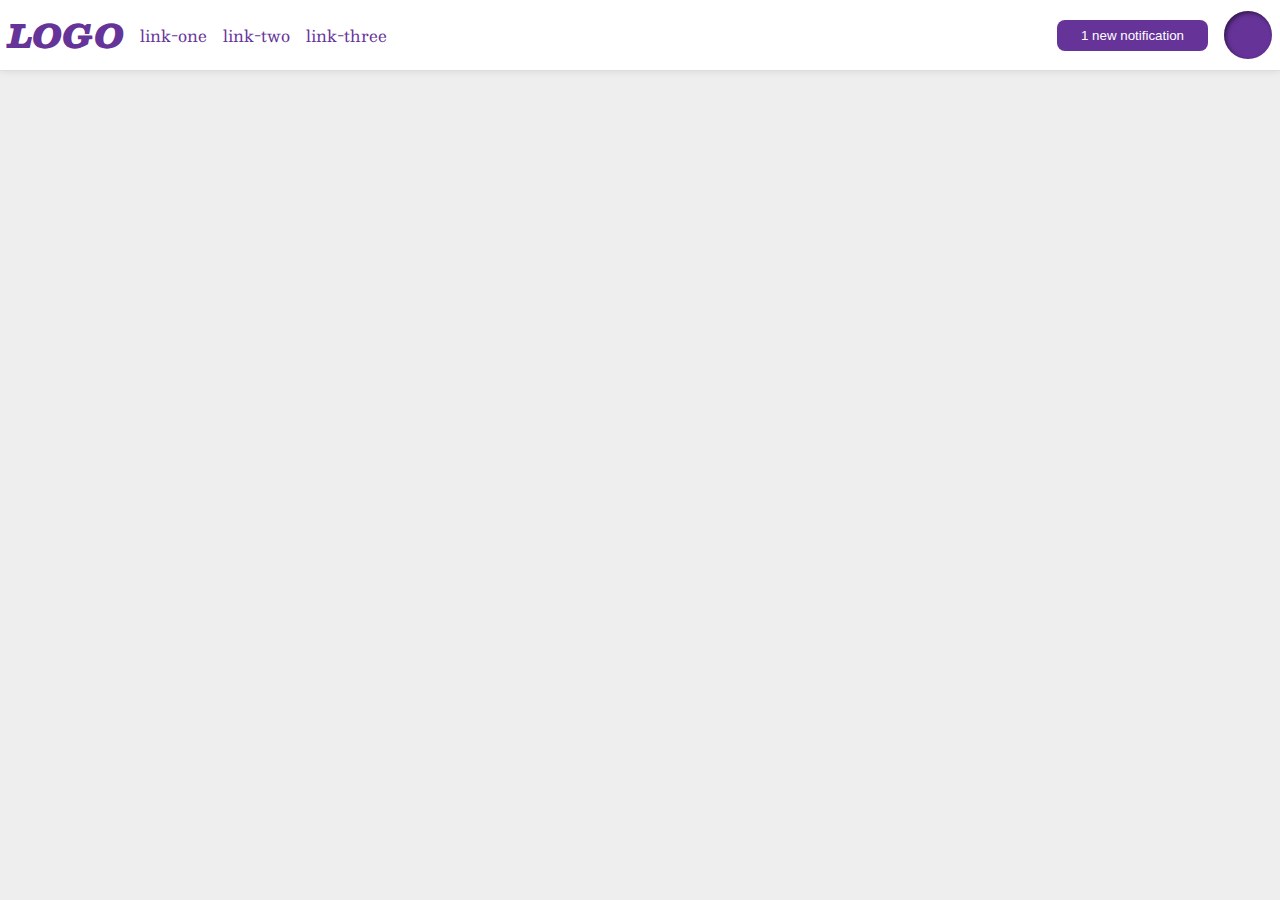
<file: flex/03-flex-header-2/index.html>
<!DOCTYPE html>
<html lang="en">
  <head>
    <meta charset="UTF-8">
    <meta http-equiv="X-UA-Compatible" content="IE=edge">
    <meta name="viewport" content="width=device-width, initial-scale=1.0">
    <title>Flex Header 2</title>
    <link rel="stylesheet" href="style.css">
  </head>
  <body>
    <div class="header">
      <div class="left">
        <div class="logo">
          LOGO
        </div>
        <ul class="links">
          <li><a href="https://google.com">link-one</a></li>
          <li><a href="https://google.com">link-two</a></li>
          <li><a href="https://google.com">link-three</a></li>
        </ul>
      </div>
      <div class="right">
        <button class="notifications">
          1 new notification
        </button>
        <div class="profile-image"></div> 
      </div>
    </div>
  </body>
</html>
</file>
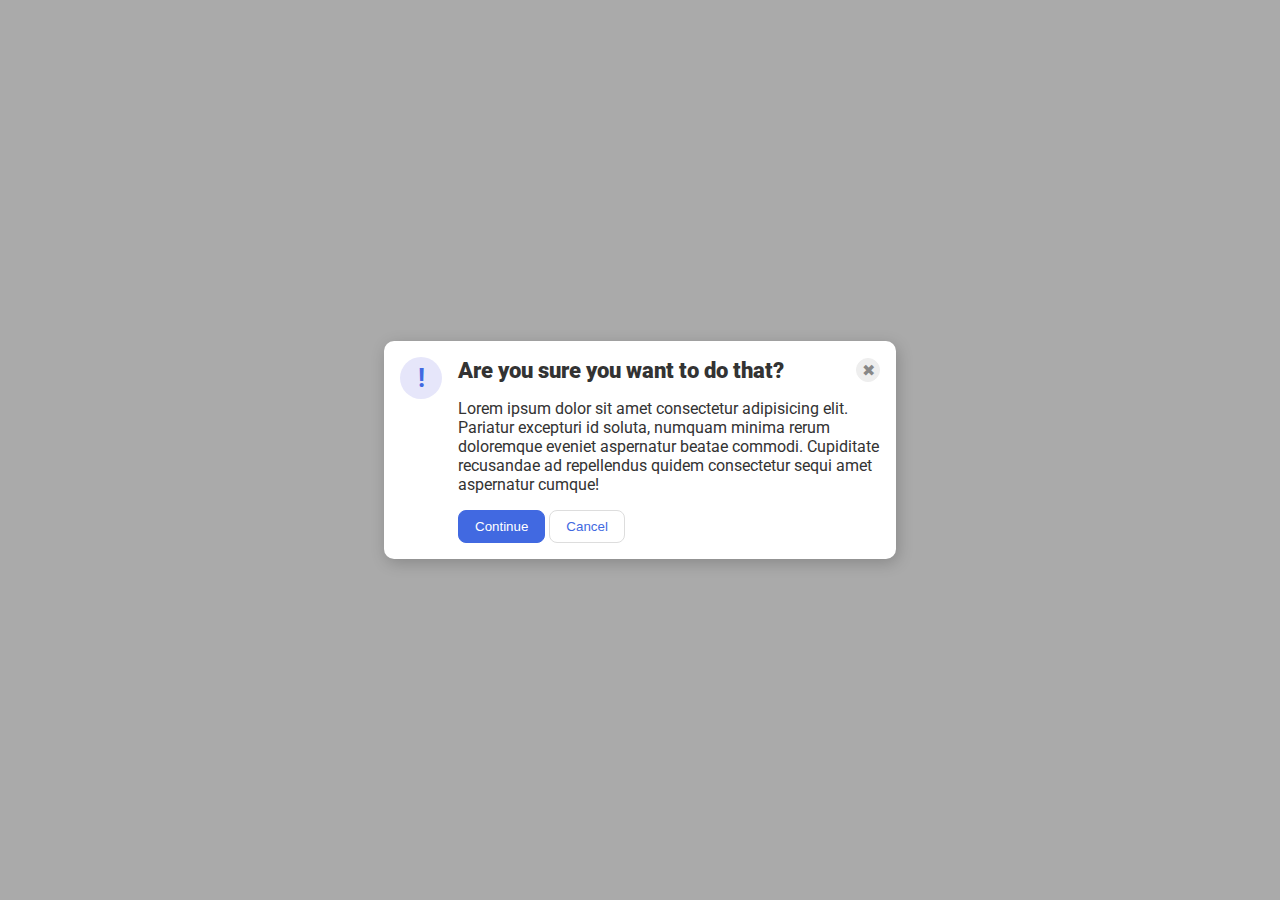
<file: flex/05-flex-modal/index.html>
<!DOCTYPE html>
<html lang="en">
  <head>
    <meta charset="UTF-8">
    <meta http-equiv="X-UA-Compatible" content="IE=edge">
    <meta name="viewport" content="width=device-width, initial-scale=1.0">
    <link rel="stylesheet" href="style.css">
    <title>Modal</title>
  </head>
  <body>
    <div class="modal">
      <div class="icon">!</div>
      <div class="content">
        <div class="header">
          <p>Are you sure you want to do that?</p>
          <button class="close-button">✖</button>
        </div>
        <div class="text">Lorem ipsum dolor sit amet consectetur adipisicing elit. Pariatur excepturi id soluta, numquam minima rerum doloremque eveniet aspernatur beatae commodi. Cupiditate recusandae ad repellendus quidem consectetur sequi amet aspernatur cumque!</div>
        <button class="continue">Continue</button>
        <button class="cancel">Cancel</button>
      </div>
    </div>
  </body>
</html>
</file>
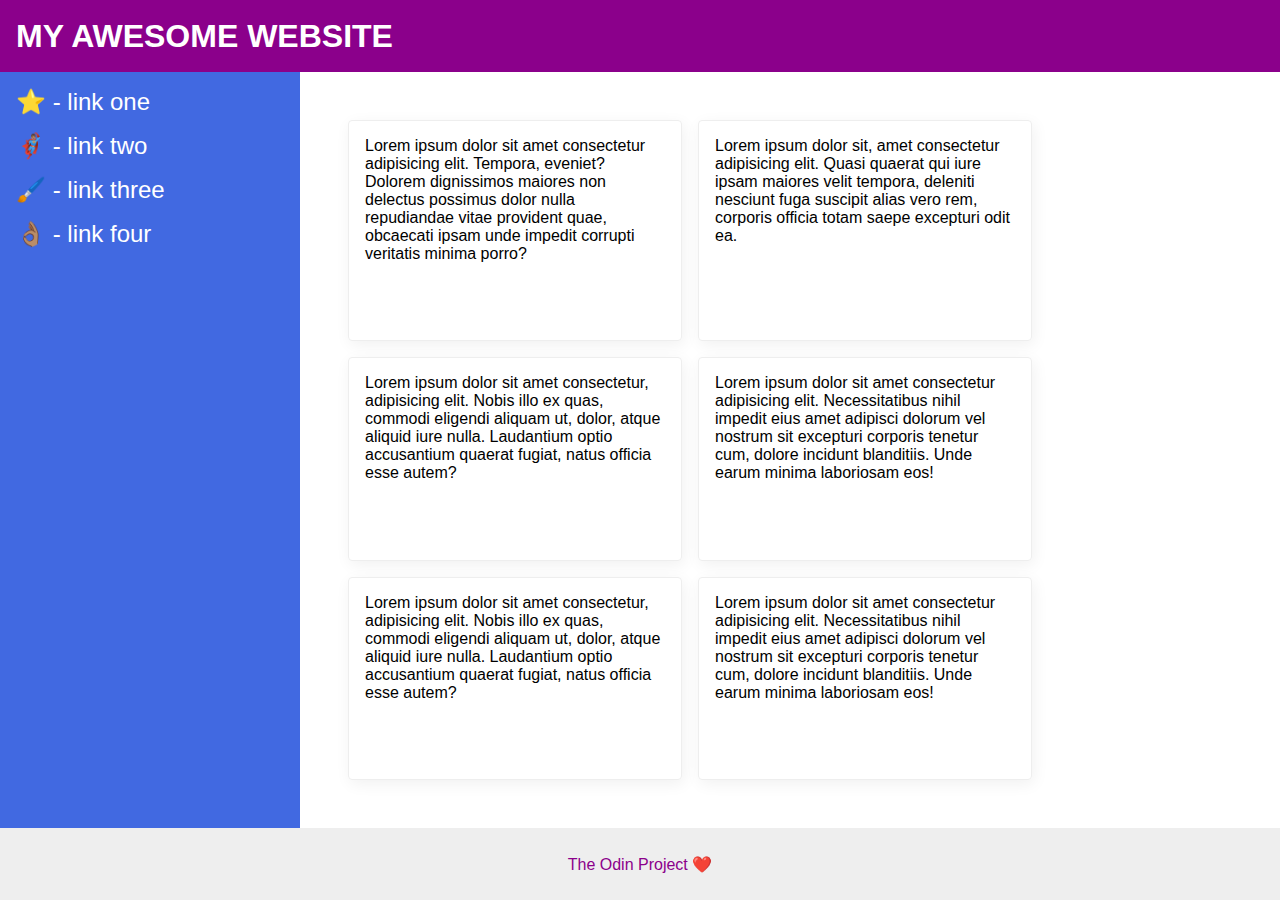
<file: flex/07-flex-layout-2/index.html>
<!DOCTYPE html>
<html lang="en">
  <head>
    <meta charset="UTF-8">
    <meta http-equiv="X-UA-Compatible" content="IE=edge">
    <meta name="viewport" content="width=device-width, initial-scale=1.0">
    <title>The Holy Grail</title>
    <link rel="stylesheet" href="style.css">
  </head>
  <body>
    <div class="header">
      MY AWESOME WEBSITE
    </div>

    <div class="content">
      <div class="sidebar">
        <ul>
          <li><a href="#">⭐ - link one</a></li>
          <li><a href="#">🦸🏽‍♂️ - link two</a></li>
          <li><a href="#">🖌️ - link three</a></li>
          <li><a href="#">👌🏽 - link four</a></li>
        </ul>
      </div>
      
      <div class="cards">
        <div class="card">Lorem ipsum dolor sit amet consectetur adipisicing elit. Tempora, eveniet? Dolorem dignissimos maiores non delectus possimus dolor nulla repudiandae vitae provident quae, obcaecati ipsam unde impedit corrupti veritatis minima porro?</div>
        <div class="card">Lorem ipsum dolor sit, amet consectetur adipisicing elit. Quasi quaerat qui iure ipsam maiores velit tempora, deleniti nesciunt fuga suscipit alias vero rem, corporis officia totam saepe excepturi odit ea.</div>
        <div class="card">Lorem ipsum dolor sit amet consectetur, adipisicing elit. Nobis illo ex quas, commodi eligendi aliquam ut, dolor, atque aliquid iure nulla. Laudantium optio accusantium quaerat fugiat, natus officia esse autem?</div>
        <div class="card">Lorem ipsum dolor sit amet consectetur adipisicing elit. Necessitatibus nihil impedit eius amet adipisci dolorum vel nostrum sit excepturi corporis tenetur cum, dolore incidunt blanditiis. Unde earum minima laboriosam eos!</div>
        <div class="card">Lorem ipsum dolor sit amet consectetur, adipisicing elit. Nobis illo ex quas, commodi eligendi aliquam ut, dolor, atque aliquid iure nulla. Laudantium optio accusantium quaerat fugiat, natus officia esse autem?</div>
        <div class="card">Lorem ipsum dolor sit amet consectetur adipisicing elit. Necessitatibus nihil impedit eius amet adipisci dolorum vel nostrum sit excepturi corporis tenetur cum, dolore incidunt blanditiis. Unde earum minima laboriosam eos!</div> 
      </div>
       
    </div>
    
    <div class="footer">
      The Odin Project ❤️
    </div>
  </body>
</html>
</file>
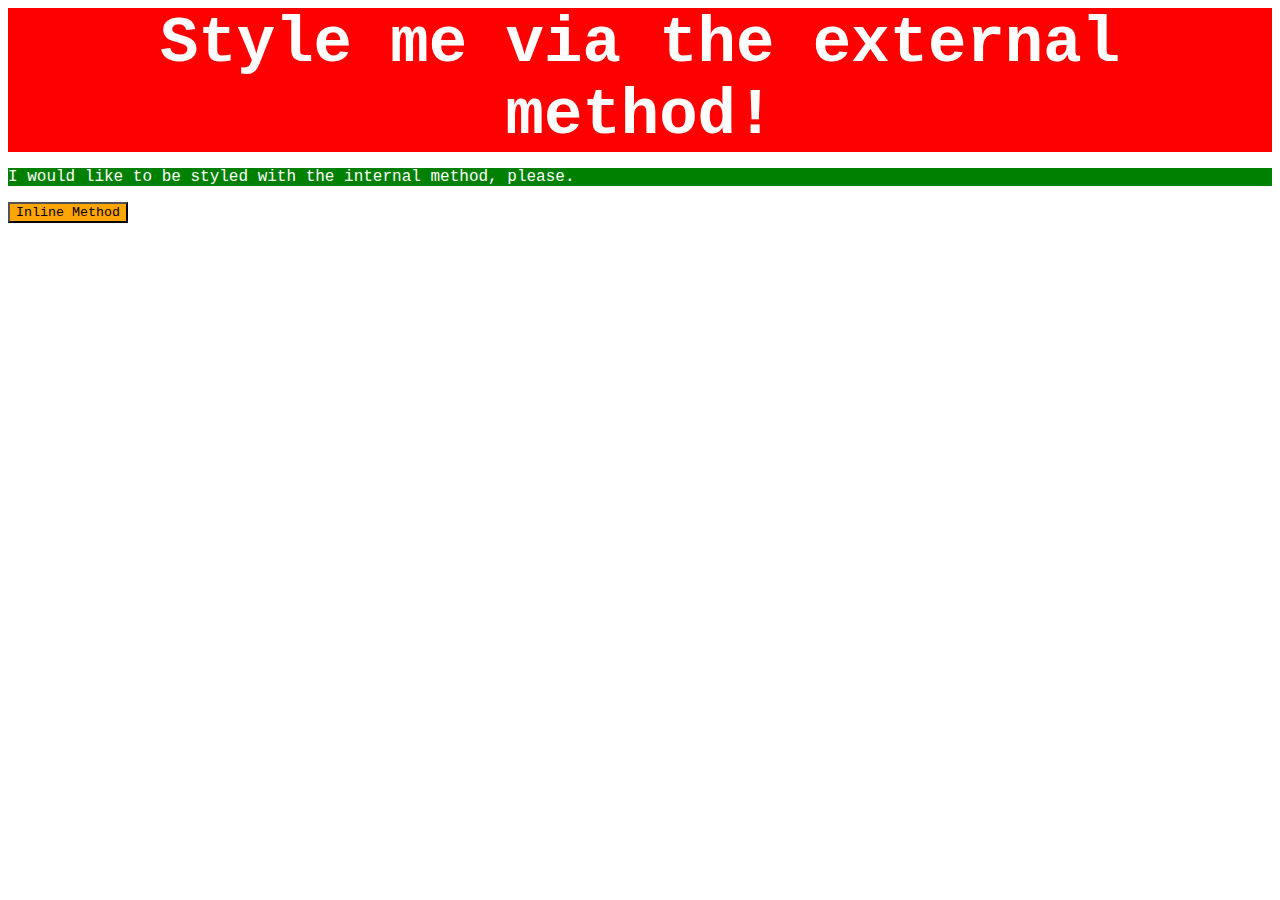
<file: foundations/01-css-methods/index.html>
<!DOCTYPE html>
<html lang="en">
  <head>
    <meta charset="UTF-8">
    <meta http-equiv="X-UA-Compatible" content="IE=edge">
    <meta name="viewport" content="width=device-width, initial-scale=1.0">
    <title>Methods for Adding CSS</title>
    <link rel="stylesheet" href="styles.css">
    <style>
      p {
        background-color: green;
        color: white;
      }
    </style>
  </head>
  <body>
    <div>Style me via the external method!</div>
    <p>I would like to be styled with the internal method, please.</p>
    <button style="background-color: orange;">Inline Method</button>
  </body>
</html>
</file>
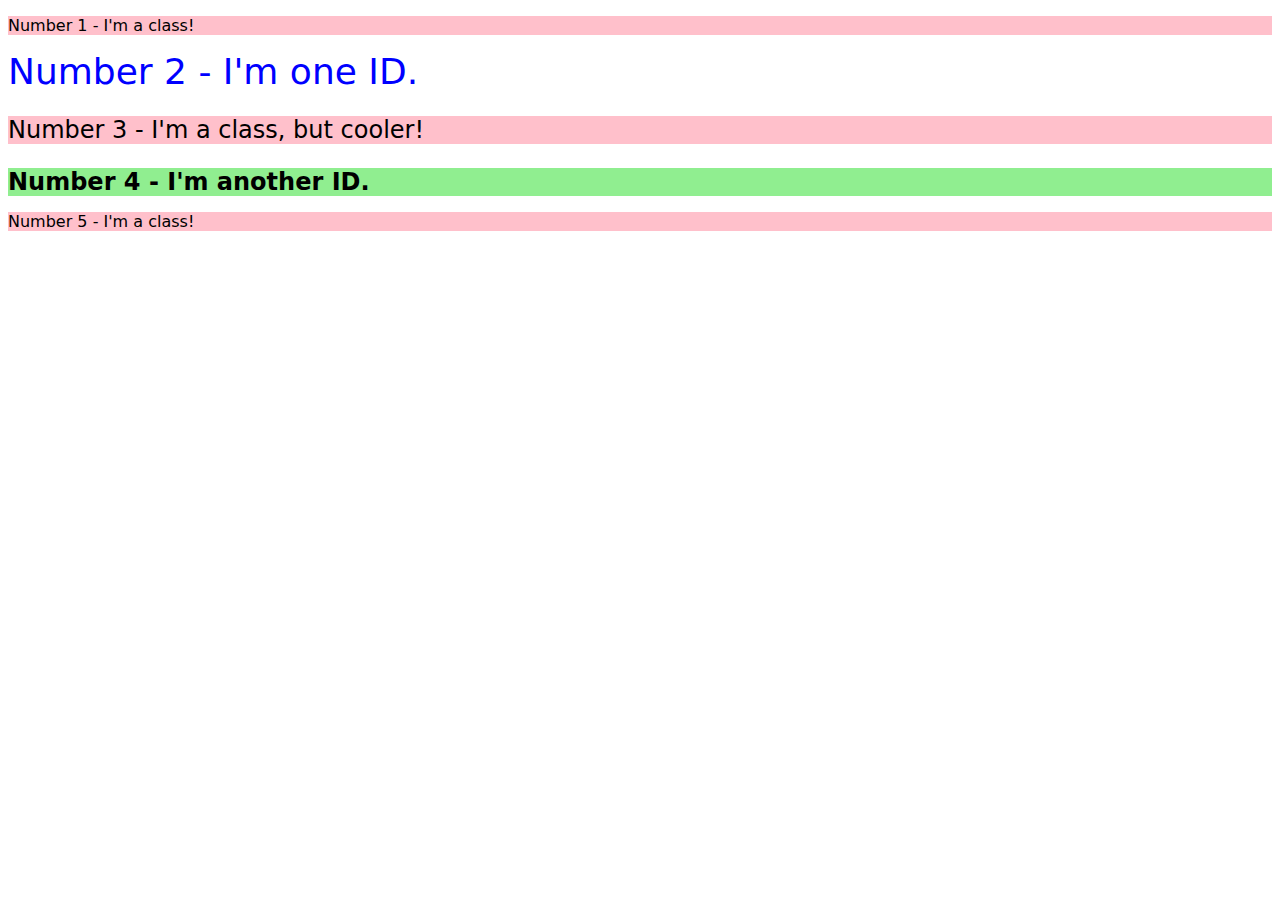
<file: foundations/02-class-id-selectors/index.html>
<!DOCTYPE html>
<html lang="en">
  <head>
    <meta charset="UTF-8">
    <meta http-equiv="X-UA-Compatible" content="IE=edge">
    <meta name="viewport" content="width=device-width, initial-scale=1.0">
    <title>Class and ID Selectors</title>
    <link rel="stylesheet" href="style.css">
  </head>
  <body>
    <p class="number">Number 1 - I'm a class!</p>
    <div id="number2">Number 2 - I'm one ID.</div>
    <p class="number cooler">Number 3 - I'm a class, but cooler!</p>
    <div id="number4">Number 4 - I'm another ID.</div>
    <p class="number">Number 5 - I'm a class!</p>
  </body>
</html>
</file>
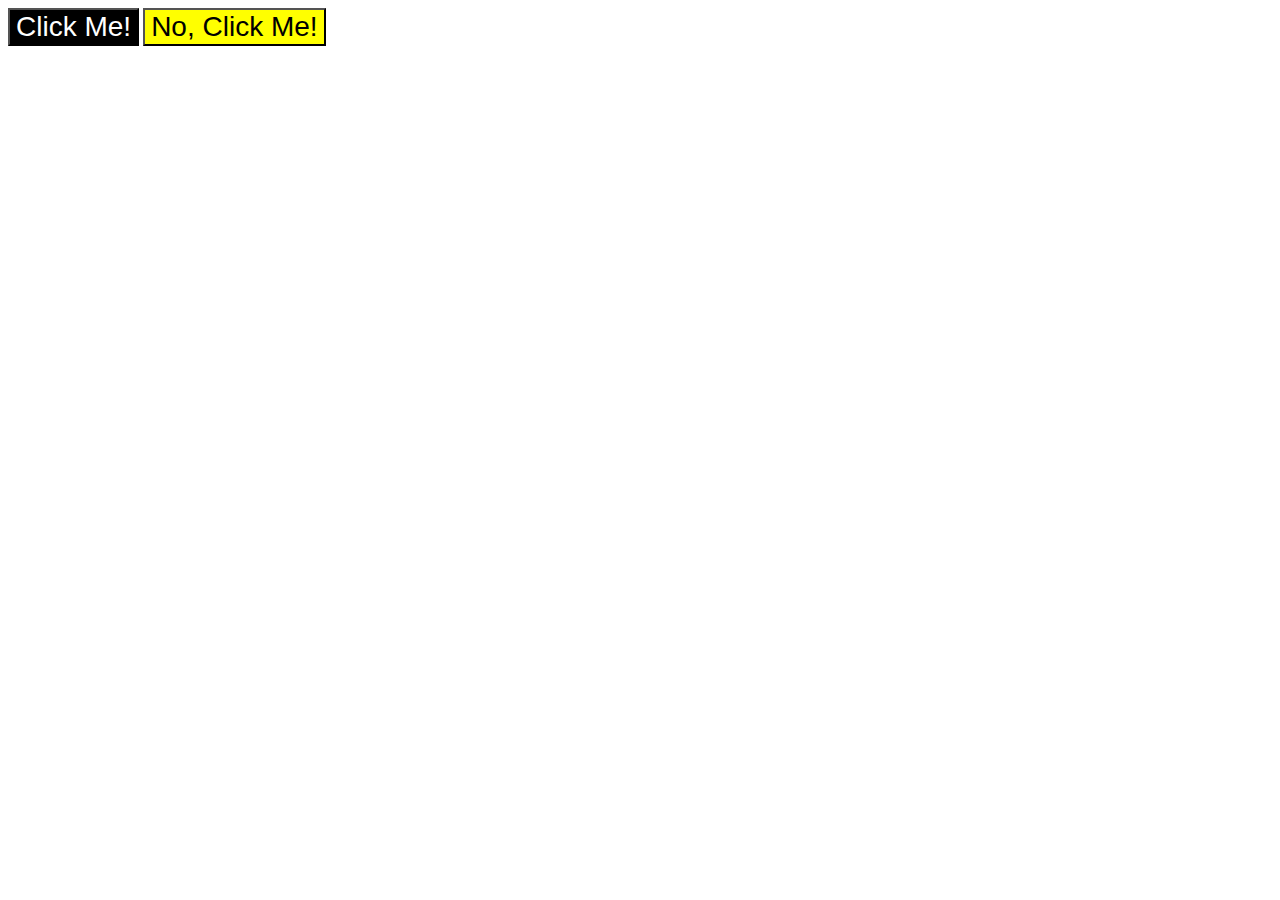
<file: foundations/03-grouping-selectors/index.html>
<!DOCTYPE html>
<html lang="en">
  <head>
    <meta charset="UTF-8">
    <meta http-equiv="X-UA-Compatible" content="IE=edge">
    <meta name="viewport" content="width=device-width, initial-scale=1.0">
    <title>Grouping Selectors</title>
    <link rel="stylesheet" href="style.css">
  </head>
  <body>
    <button class="first-btn">Click Me!</button>
    <button class="second-btn">No, Click Me!</button>
  </body>
</html>
</file>
<file: flex/03-flex-header-2/style.css>
/* this is some magical font-importing.  
you'll learn about it later. */
@import url('https://fonts.googleapis.com/css2?family=Besley:ital,wght@0,400;1,900&display=swap');

body {
  margin: 0;
  background: #eee;
  font-family: Besley, serif;
}

.header {
  background: white;
  border-bottom: 1px solid #ddd;
  box-shadow: 0 0 8px rgba(0,0,0,.1);
  display: flex;
  justify-content: space-between;
  padding: 8px;
}

.profile-image {
  background: rebeccapurple;
  box-shadow: inset 2px 2px 4px rgba(0,0,0,.5);
  border-radius: 50%;
  width: 48px;
  height:  48px;
}

.logo {
  color: rebeccapurple;
  font-size: 32px;
  font-weight: 900;
  font-style: italic;
}

button {
  border: none;
  border-radius: 8px;
  background: rebeccapurple;
  color: white;
  padding: 8px 24px;
}

a {
  /* this removes the line under our links */
  text-decoration: none;
  color: rebeccapurple;
}

ul {
  /* this removes the dot from our lists */
  list-style-type: none;
  display: flex;
  margin: 0;
  padding: 0;
  gap: 16px;
}

.left,
.right {
  display: flex;
  align-items: center;
  gap: 16px;
}
</file>
<file: flex/05-flex-modal/style.css>
@import url('https://fonts.googleapis.com/css2?family=Roboto:wght@400;700&display=swap');

html, body {
  height: 100%;
}

body {
  font-family: Roboto, sans-serif;
  margin: 0;
  background: #aaa;
  color: #333;
  /* I'll give you this one for free lol */
  display: flex;
  align-items: center;
  justify-content: center;
}

.modal {
  background: white;
  width: 480px;
  border-radius: 10px;
  box-shadow: 2px 4px 16px rgba(0,0,0,.2);
  padding: 16px;
  display: flex;
  gap: 16px;
}

.icon {
  color: royalblue;
  font-size: 26px;
  font-weight: 700;
  background: lavender;
  width: 42px;
  height: 42px;
  border-radius: 50%;
  display: flex;
  align-items: center;
  justify-content: center;
  flex-shrink: 0;
}

.header {
  display: flex;
  justify-content: space-between;
  align-items: center;
}

.header > p {
  font-size: 1.4em;
  font-weight: 900;
  margin: 0;
  padding: 0;
}

.text {
  margin: 16px 0;
}

.close-button {
  background: #eee;
  border-radius: 50%;
  color: #888;
  font-weight: 400;
  font-size: 16px;
  height: 24px;
  width: 24px;
  display: flex;
  align-items: center;
  justify-content: center;
  border: 1px solid #eee;
  padding: 0;
}

button {
  cursor: pointer;
  padding: 8px 16px;
  border-radius: 8px;
}

button.continue {
  background: royalblue;
  border: 1px solid royalblue;
  color: white;
}

button.cancel {
  background: white;
  border: 1px solid #ddd;
  color: royalblue;
}
</file>
<file: flex/07-flex-layout-2/style.css>
body {
  font-family: -apple-system, BlinkMacSystemFont, 'Segoe UI', Roboto, Oxygen, Ubuntu, Cantarell, 'Open Sans', 'Helvetica Neue', sans-serif;
  margin: 0;
  min-height: 100vh;
  display: flex;
  flex-direction: column;
}

.header {
  height: 72px;
  background: darkmagenta;
  color: white;
  font-size: 32px;
  font-weight: 900;
  display: flex;
  align-items: center;
  padding: 0 16px;
}

ul {
  list-style-type: none;
  margin: 0;
  padding: 0;
}

li {
  margin-bottom: 16px;
}

a {
  font-size: 24px;
  color: #fff;
  text-decoration: none;
}

.content {
  display: flex;
  flex: 1;
}

.cards {
  display: flex;
  padding: 48px;
  flex-flow: row wrap;
  gap: 16px;
}

.card {
  width: 300px;
  padding: 16px;
}

.footer {
  height: 72px;
  background: #eee;
  color: darkmagenta;
  display: flex;
  align-items: center;
  justify-content: center;
}

.sidebar {
  width: 300px;
  background: royalblue;
  box-sizing: border-box;
  width: 300px;
  flex-shrink: 0;
  padding: 16px;
}

.card {
  border: 1px solid #eee;
  box-shadow: 2px 4px 16px rgba(0,0,0,.06);
  border-radius: 4px;
}
</file>
<file: foundations/01-css-methods/styles.css>
* {
    font-family: 'Courier New', Courier, monospace;
}

div {
    background-color: red;
    color: white;
    text-align: center;
    font-size: 4rem;
    font-weight: bold;
}
</file>
<file: foundations/02-class-id-selectors/style.css>
* {
    font-family: 'Verdana', 'DejaVu Sans', sans-serif;
}

.number {
    background-color: pink;
}

.number.cooler {
    font-size: 24px;
}

#number2 {
    color: blue;
    font-size: 36px;
}

#number4 {
    background-color: lightgreen;
    font-weight: bold;
    font-size: 24px;
}
</file>
<file: foundations/03-grouping-selectors/style.css>
button {
    font-family: 'Helvetica', 'Times New Roman', sans-serif;
    font-size: 28px;
}

.first-btn {
    background-color: black;
    color: #fff;
}

.second-btn {
    background-color: yellow;
}
</file>
